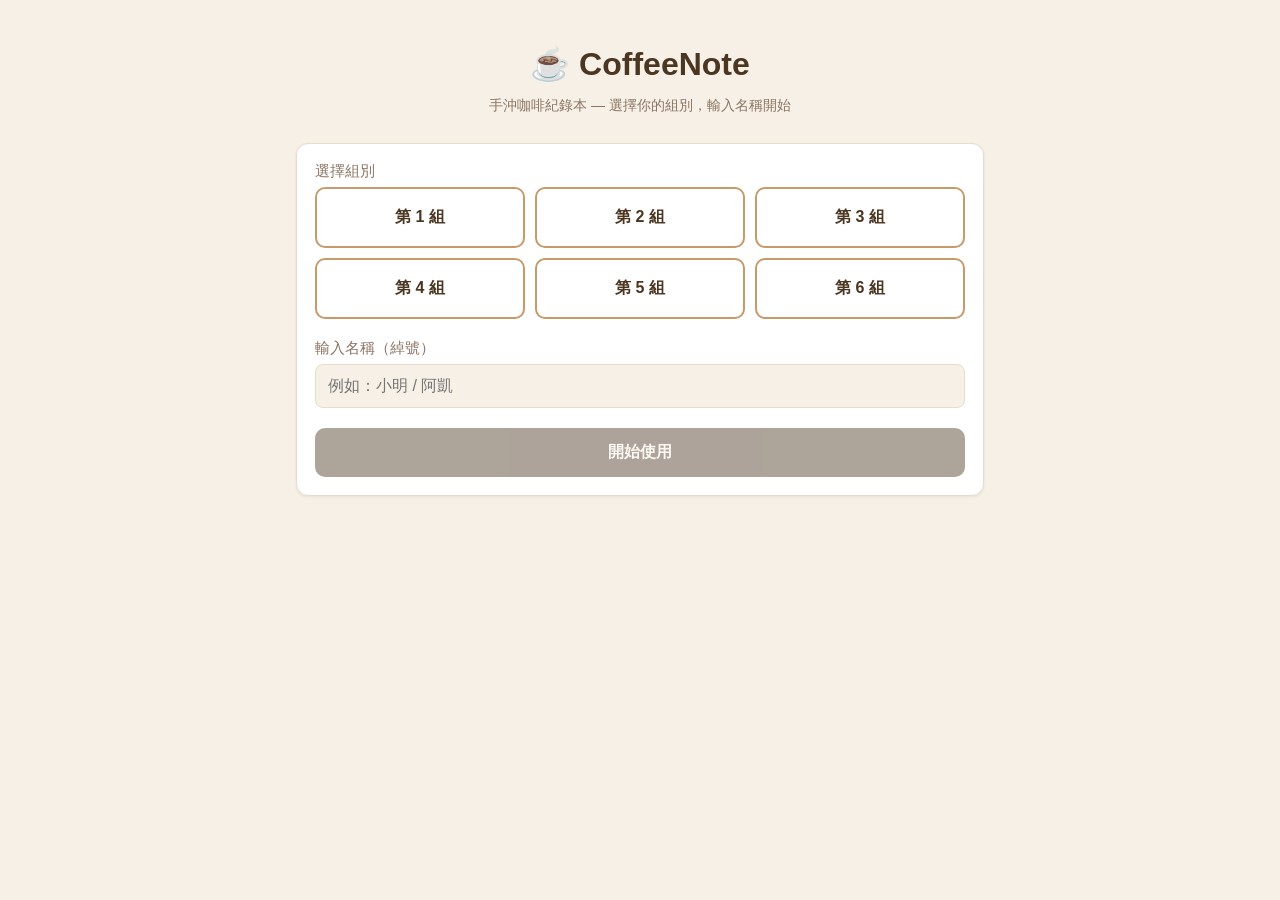
<file: index.html>
<!doctype html>
<html lang="zh-Hant">
<head>
  <meta charset="UTF-8" />
  <meta name="viewport" content="width=device-width, initial-scale=1" />
  <title>CoffeeNote 手沖咖啡紀錄</title>
  <link rel="stylesheet" href="css/style.css" />
  <link rel="manifest" href="manifest.json" />
  <meta name="theme-color" content="#4b3621" />
  <meta name="apple-mobile-web-app-capable" content="yes" />
  <meta name="mobile-web-app-capable" content="yes" />
  <meta name="apple-mobile-web-app-status-bar-style" content="black-translucent" />
  <meta name="apple-mobile-web-app-title" content="CoffeeNote" />
  <link rel="apple-touch-icon" href="icons/icon-180.png" />
  <link rel="icon" href="icons/icon-192.png" />
</head>
<body>
  <div class="page">
    <h1 class="hero-title">☕ CoffeeNote</h1>
    <p class="hero-sub">手沖咖啡紀錄本 — 選擇你的組別，輸入名稱開始</p>

    <div class="card">
      <label>選擇組別</label>
      <div class="group-grid" id="group-grid"></div>

      <label for="name-input">輸入名稱（綽號）</label>
      <input type="text" id="name-input" placeholder="例如：小明 / 阿凱" maxlength="20" />

      <div style="margin-top: 20px;">
        <button class="btn" id="start-btn" disabled>開始使用</button>
      </div>
    </div>
  </div>

  <script type="module" src="js/page-index.js"></script>
</body>
</html>
</file>
<file: css/style.css>
:root {
  --coffee-dark: #4b3621;
  --coffee-mid: #7b4b2a;
  --coffee-light: #c8996a;
  --cream: #f7f0e6;
  --card: #ffffff;
  --text: #3a2b1e;
  --muted: #8a7563;
  --pass: #2e7d32;
  --pass-bg: #e8f5e9;
  --fail: #c62828;
  --fail-bg: #fdecea;
  --border: #e6dccb;
}

* {
  box-sizing: border-box;
}

html, body {
  /* 停用連續點擊觸發的瀏覽器縮放，但保留雙指縮放與捲動 */
  touch-action: manipulation;
}

body {
  margin: 0;
  font-family: -apple-system, BlinkMacSystemFont, 'Segoe UI', 'PingFang TC', 'Microsoft JhengHei', sans-serif;
  background: var(--cream);
  color: var(--text);
  min-height: 100vh;
}

.page {
  max-width: 720px;
  margin: 0 auto;
  padding: 24px 16px 64px;
}

.topbar {
  position: sticky;
  top: 0;
  z-index: 20;
  display: flex;
  flex-wrap: wrap;
  align-items: center;
  justify-content: space-between;
  gap: 6px 12px;
  padding: 12px 16px;
  background: var(--coffee-dark);
  color: var(--cream);
}

.topbar h1 {
  font-size: 18px;
  margin: 0;
}

.topbar .identity {
  font-size: 13px;
  opacity: 0.9;
}

.topbar a.logout {
  display: inline-block;
  padding: 4px 0 4px 8px;
  color: var(--cream);
  text-decoration: underline;
  font-size: 13px;
}

.topbar .title-link {
  display: inline-flex;
  color: inherit;
  text-decoration: none;
}

.page-heading {
  display: flex;
  align-items: center;
  gap: 8px;
  margin: 24px 0 12px;
}

.page-heading:first-child {
  margin-top: 0;
}

.page-heading h2 {
  margin: 0;
}

.icon-btn {
  display: inline-flex;
  align-items: center;
  justify-content: center;
  flex: 0 0 auto;
  width: 28px;
  height: 28px;
  border: none;
  background: none;
  padding: 0;
  color: var(--coffee-dark);
  text-decoration: none;
  font-size: 22px;
  line-height: 1;
  cursor: pointer;
}

.qr-btn {
  position: fixed;
  bottom: 20px;
  right: 20px;
  z-index: 30;
  width: 48px;
  height: 48px;
  border-radius: 50%;
  background: var(--coffee-dark);
  color: var(--cream);
  border: none;
  box-shadow: 0 4px 14px rgba(75, 54, 33, 0.35);
}

.modal-backdrop {
  position: fixed;
  inset: 0;
  z-index: 50;
  display: flex;
  align-items: center;
  justify-content: center;
  padding: 16px;
  background: rgba(58, 43, 30, 0.55);
}

.modal-backdrop[hidden] {
  display: none;
}

.modal-card {
  position: relative;
  width: 100%;
  max-width: 320px;
  background: var(--card);
  border-radius: 16px;
  padding: 24px;
  text-align: center;
  box-shadow: 0 8px 30px rgba(0, 0, 0, 0.25);
}

.modal-close {
  position: absolute;
  top: 10px;
  right: 10px;
}

.qr-image {
  width: 220px;
  height: 220px;
  max-width: 100%;
  border-radius: 8px;
  border: 1px solid var(--border);
  background: #fff;
}

.refresh-btn {
  margin-left: auto;
}

.refresh-btn.spinning {
  animation: spin 0.7s linear infinite;
}

@keyframes spin {
  from {
    transform: rotate(0deg);
  }
  to {
    transform: rotate(360deg);
  }
}

h2 {
  color: var(--coffee-dark);
  font-size: 20px;
  margin: 24px 0 12px;
}

.card {
  background: var(--card);
  border: 1px solid var(--border);
  border-radius: 12px;
  padding: 18px;
  margin-bottom: 16px;
  box-shadow: 0 1px 3px rgba(75, 54, 33, 0.08);
}

.hero-title {
  text-align: center;
  color: var(--coffee-dark);
  margin-bottom: 4px;
}

.hero-sub {
  text-align: center;
  color: var(--muted);
  margin-bottom: 28px;
  font-size: 14px;
}

.group-grid {
  display: grid;
  grid-template-columns: repeat(3, 1fr);
  gap: 10px;
  margin-bottom: 20px;
}

.group-btn {
  padding: 18px 0;
  border-radius: 10px;
  border: 2px solid var(--coffee-light);
  background: var(--card);
  color: var(--coffee-dark);
  font-size: 16px;
  font-weight: 600;
  cursor: pointer;
}

.group-btn.selected {
  background: var(--coffee-dark);
  border-color: var(--coffee-dark);
  color: var(--cream);
}

label {
  display: block;
  font-size: 15px;
  color: var(--muted);
  margin: 12px 0 6px;
}

label:first-child {
  margin-top: 0;
}

input[type='text'],
input[type='number'],
select,
textarea {
  width: 100%;
  padding: 12px;
  border-radius: 8px;
  border: 1px solid var(--border);
  background: var(--cream);
  /* 16px 避免 iOS Safari 聚焦輸入框時自動放大畫面 */
  font-size: 16px;
  color: var(--text);
}

textarea {
  min-height: 70px;
  resize: vertical;
}

.btn {
  display: inline-block;
  width: 100%;
  padding: 14px;
  border-radius: 10px;
  border: none;
  background: var(--coffee-dark);
  color: var(--cream);
  font-size: 16px;
  font-weight: 600;
  cursor: pointer;
  text-align: center;
  text-decoration: none;
}

.btn:disabled {
  opacity: 0.45;
  cursor: not-allowed;
}

.sticky-footer {
  position: sticky;
  bottom: 0;
  padding: 14px 16px max(14px, env(safe-area-inset-bottom));
  margin: 8px -16px 0;
  background: linear-gradient(to top, var(--cream) 65%, transparent);
}

.sticky-footer .btn {
  box-shadow: 0 4px 14px rgba(75, 54, 33, 0.25);
}

.btn-secondary {
  background: var(--card);
  color: var(--coffee-dark);
  border: 2px solid var(--coffee-dark);
}

.btn-row {
  display: flex;
  flex-direction: column;
  gap: 12px;
}

.btn-grid-square {
  display: flex;
  gap: 14px;
  margin-top: 8px;
}

.btn-square {
  flex: 1;
  aspect-ratio: 1 / 1;
  display: flex;
  flex-direction: column;
  align-items: center;
  justify-content: center;
  gap: 10px;
  border-radius: 16px;
  background: var(--coffee-dark);
  color: var(--cream);
  text-decoration: none;
  font-weight: 600;
  font-size: 15px;
  text-align: center;
  box-shadow: 0 4px 14px rgba(75, 54, 33, 0.2);
}

.btn-square-secondary {
  background: var(--card);
  color: var(--coffee-dark);
  border: 2px solid var(--coffee-dark);
  box-shadow: none;
}

.btn-square-icon {
  font-size: 40px;
}

.field-row {
  display: grid;
  grid-template-columns: 1fr 1fr;
  gap: 12px;
}

.stepper {
  display: flex;
  align-items: stretch;
  gap: 8px;
}

.stepper-btn {
  flex: 0 0 auto;
  min-width: 44px;
  min-height: 44px;
  border-radius: 8px;
  border: 1px solid var(--border);
  background: var(--card);
  color: var(--coffee-dark);
  font-size: 18px;
  font-weight: 700;
  cursor: pointer;
}

.stepper-dual .stepper-btn {
  min-width: 38px;
  font-size: 13px;
}

.stepper-input {
  flex: 1 1 auto;
  min-width: 0;
  text-align: center;
  font-weight: 600;
}

/* 隱藏原生數字上下箭頭，改用自訂的加減按鈕 */
.stepper-input::-webkit-outer-spin-button,
.stepper-input::-webkit-inner-spin-button {
  -webkit-appearance: none;
  margin: 0;
}

.stepper-input[type='number'] {
  -moz-appearance: textfield;
}

.time-row {
  display: flex;
  align-items: center;
  gap: 8px;
}

.time-row .stepper {
  flex: 1;
}

.time-colon {
  font-size: 18px;
  font-weight: 700;
  color: var(--coffee-dark);
}

.footer-link {
  text-align: center;
  margin-top: 20px;
}

.footer-link a {
  color: var(--muted);
  font-size: 14px;
  text-decoration: underline;
}

.bean-item {
  display: flex;
  align-items: center;
  justify-content: space-between;
  gap: 10px;
}

.bean-item-name {
  font-weight: 600;
  color: var(--coffee-dark);
}

.bean-item-meta {
  font-size: 13px;
  color: var(--muted);
  margin-top: 2px;
}

.bean-delete-btn {
  flex: 0 0 auto;
  padding: 8px 14px;
  border-radius: 8px;
  border: 1px solid var(--fail);
  background: var(--fail-bg);
  color: var(--fail);
  font-size: 13px;
  font-weight: 600;
  cursor: pointer;
}

.edit-btn {
  padding: 8px 14px;
  border-radius: 8px;
  border: 1px solid var(--coffee-dark);
  background: var(--card);
  color: var(--coffee-dark);
  font-size: 13px;
  font-weight: 600;
  cursor: pointer;
}

.badge {
  display: inline-block;
  padding: 4px 10px;
  border-radius: 999px;
  font-size: 13px;
  font-weight: 600;
}

.badge.pass {
  background: var(--pass-bg);
  color: var(--pass);
}

.badge.fail {
  background: var(--fail-bg);
  color: var(--fail);
}

.badge.neutral {
  background: #eee;
  color: var(--muted);
}

.key-metrics {
  border: 2px dashed var(--coffee-light);
  border-radius: 12px;
  padding: 14px;
  background: #fffaf2;
}

.key-metrics .metric-row {
  display: flex;
  align-items: center;
  justify-content: space-between;
  margin-top: 8px;
}

.filter-bar {
  display: flex;
  flex-wrap: wrap;
  gap: 10px;
  align-items: center;
  margin-bottom: 16px;
}

.filter-bar select {
  width: auto;
  flex: 1;
  min-width: 130px;
}

.checkbox-row {
  display: flex;
  align-items: center;
  gap: 8px;
  padding: 8px 0;
  font-size: 14px;
  color: var(--text);
  white-space: nowrap;
}

.checkbox-row input {
  width: 18px;
  height: 18px;
  accent-color: var(--coffee-dark);
}

.record-card summary {
  cursor: pointer;
  list-style: none;
  display: flex;
  flex-wrap: wrap;
  justify-content: space-between;
  align-items: center;
  gap: 6px 10px;
}

.record-card summary::-webkit-details-marker {
  display: none;
}

.record-card summary::after {
  content: '⌄';
  flex: 0 0 auto;
  color: var(--muted);
  font-size: 20px;
  font-weight: 700;
  line-height: 1;
  transition: transform 0.15s ease;
}

.record-card[open] summary::after {
  transform: rotate(180deg);
}

.record-head-main {
  display: flex;
  flex-direction: column;
  gap: 4px;
  min-width: 0;
  flex: 1 1 160px;
}

.record-head-main .who {
  font-weight: 600;
  color: var(--coffee-dark);
}

.record-head-main .bean {
  font-size: 13px;
  color: var(--text);
  overflow: hidden;
  text-overflow: ellipsis;
  white-space: nowrap;
}

.record-head-main .meta {
  font-size: 12px;
  color: var(--muted);
}

.record-metrics {
  display: flex;
  flex-wrap: wrap;
  gap: 8px;
  align-items: center;
}

.metric-value {
  font-weight: 700;
}

.metric-value.pass {
  color: var(--pass);
}

.metric-value.fail {
  color: var(--fail);
}

.record-detail {
  margin-top: 12px;
  padding-top: 12px;
  border-top: 1px solid var(--border);
  font-size: 14px;
  line-height: 1.8;
}

.empty-state {
  text-align: center;
  color: var(--muted);
  padding: 40px 0;
}

.msg {
  padding: 10px 12px;
  border-radius: 8px;
  font-size: 14px;
  margin-bottom: 14px;
}

.msg.success {
  background: var(--pass-bg);
  color: var(--pass);
}

.msg.error {
  background: var(--fail-bg);
  color: var(--fail);
}

.hint {
  font-size: 12px;
  color: var(--muted);
  margin-top: 4px;
}
</file>
